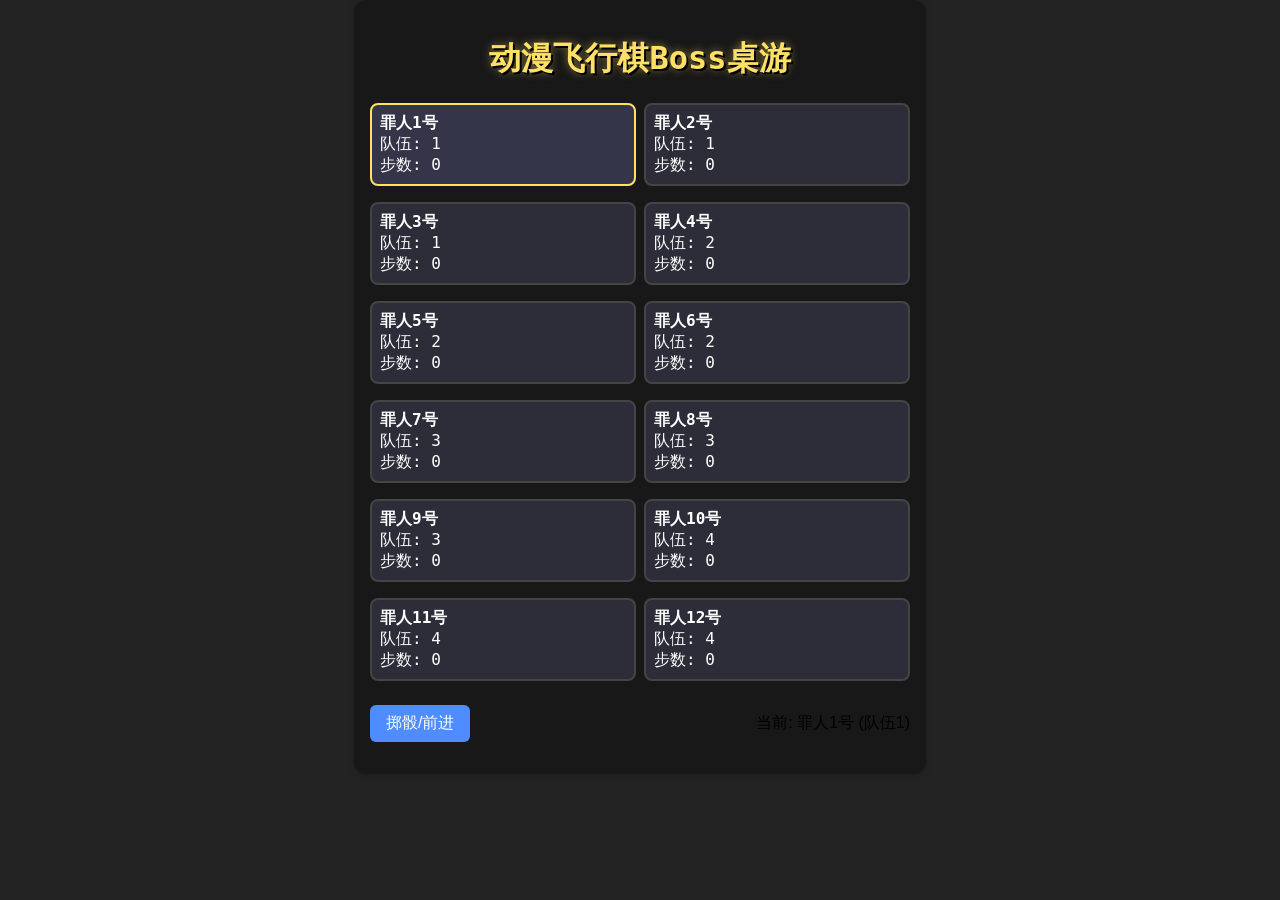
<file: index.html>
<!DOCTYPE html>
<html lang="zh-CN">
<head>
  <meta charset="UTF-8">
  <meta name="viewport" content="width=device-width, initial-scale=1.0">
  <title>动漫飞行棋Boss桌游</title>
  <link rel="stylesheet" href="style.css">
</head>
<body>
  <div class="container">
    <h1>动漫飞行棋Boss桌游</h1>
    <div id="players"></div>
    <div class="controls">
      <button id="rollBtn">掷骰/前进</button>
      <span id="currentPlayer"></span>
    </div>
    <div id="eventModal" class="modal hidden">
      <div class="modal-content">
        <span id="eventText"></span>
        <div id="eventActions"></div>
        <button onclick="closeEventModal()">关闭</button>
      </div>
    </div>
  </div>
  <script src="main.js"></script>
</body>
</html>
</file>
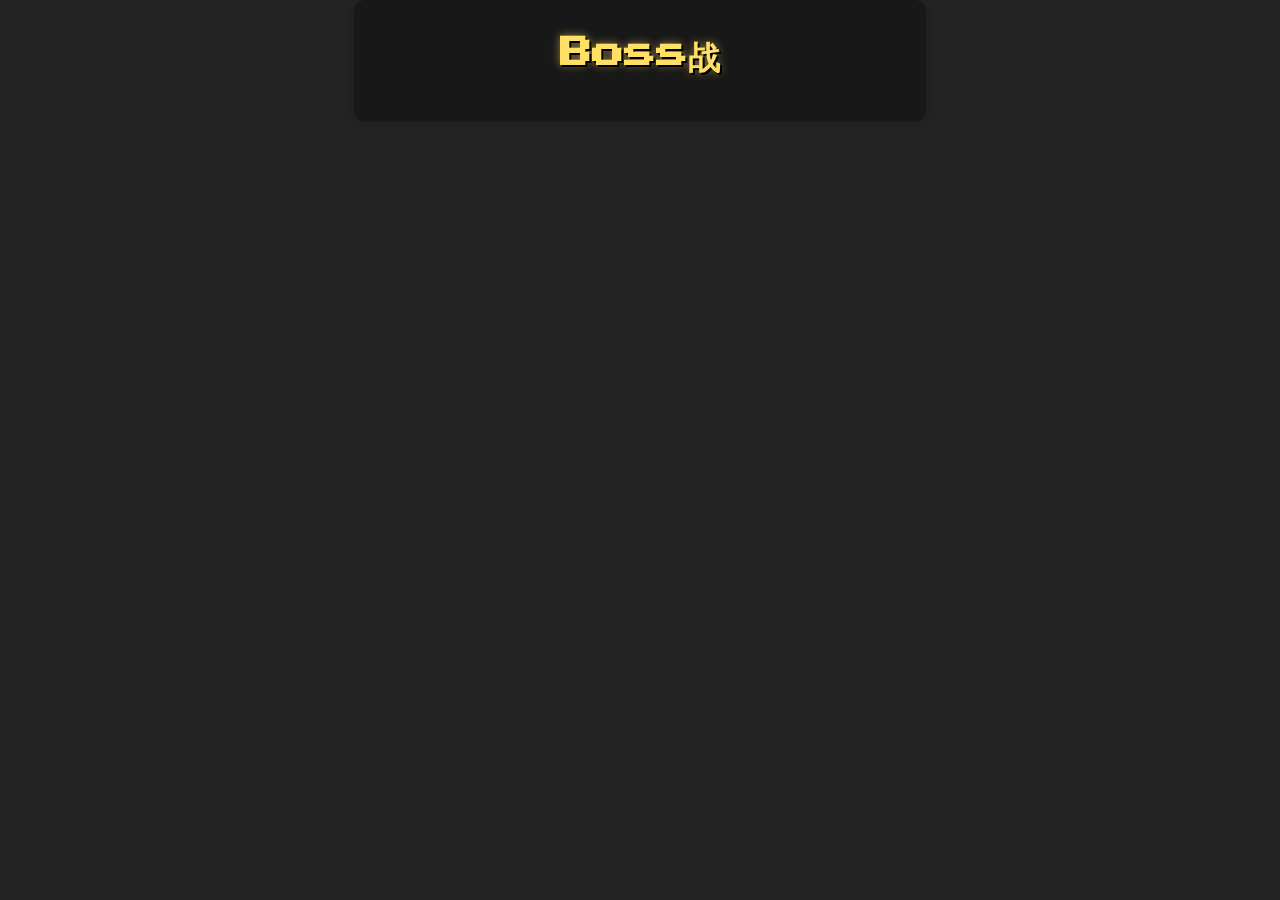
<file: boss.html>
<!DOCTYPE html>
<html lang="zh-CN">
<head>
  <meta charset="UTF-8">
  <meta name="viewport" content="width=device-width, initial-scale=1.0">
  <title>Boss战 - 动漫飞行棋桌游</title>
  <link rel="stylesheet" href="style.css">
  <link href="https://fonts.googleapis.com/css2?family=Press+Start+2P&display=swap" rel="stylesheet">
</head>
<body>
  <div class="container">
    <h1>Boss战</h1>
    <div id="bossPlayers"></div>
    <div id="bossActions"></div>
    <div id="pixelCardDemo" style="margin-top:24px;"></div>
    <div id="bossModal" class="modal hidden">
      <div class="modal-content">
        <span id="bossModalText"></span>
        <div id="bossModalActions"></div>
        <button onclick="closeBossModal()">关闭</button>
      </div>
    </div>
  </div>
  <script src="boss.js"></script>
  <script src="hotreload.js"></script>
</body>
</html>
</file>
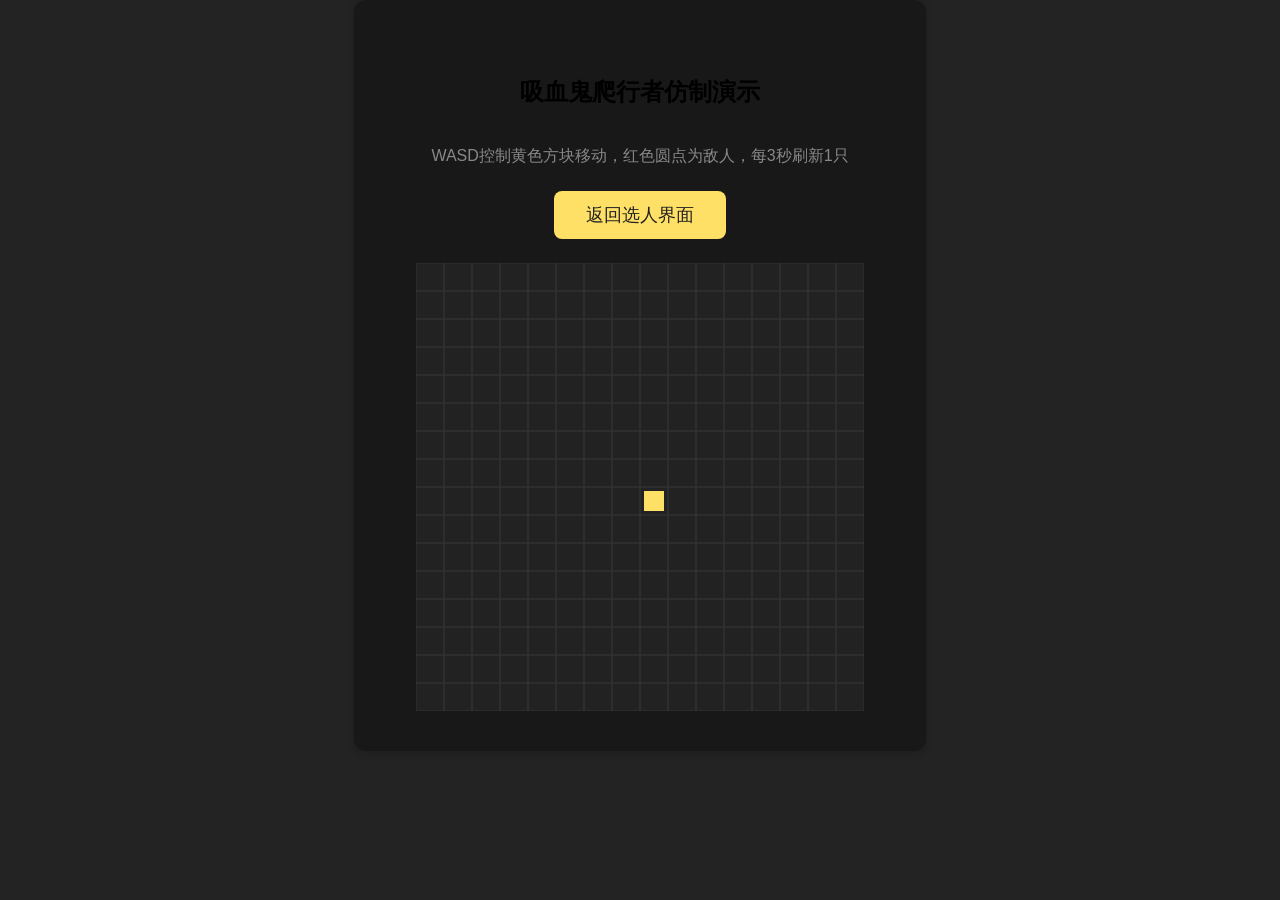
<file: game.html>
<!DOCTYPE html>
<html lang="zh-CN">
<head>
  <meta charset="UTF-8">
  <meta name="viewport" content="width=device-width, initial-scale=1.0">
  <title>水月巡游 - 游戏主界面</title>
  <link rel="stylesheet" href="style.css">
</head>
<body>
  <div class="container" style="min-height:60vh;display:flex;flex-direction:column;align-items:center;justify-content:center;">
    <h2 style="margin-top:60px;">吸血鬼爬行者仿制演示</h2>
    <p style="color:#888;margin:18px 0 0 0;">WASD控制黄色方块移动，红色圆点为敌人，每3秒刷新1只</p>
    <button onclick="window.location.href='select.html'" style="margin-top:24px;padding:12px 32px;font-size:1.1em;border-radius:8px;background:#ffe066;color:#222;border:none;">返回选人界面</button>
  </div>
  <script src="vampire-demo.js"></script>
  <script src="hotreload.js"></script>
</body>
</html>
</file>
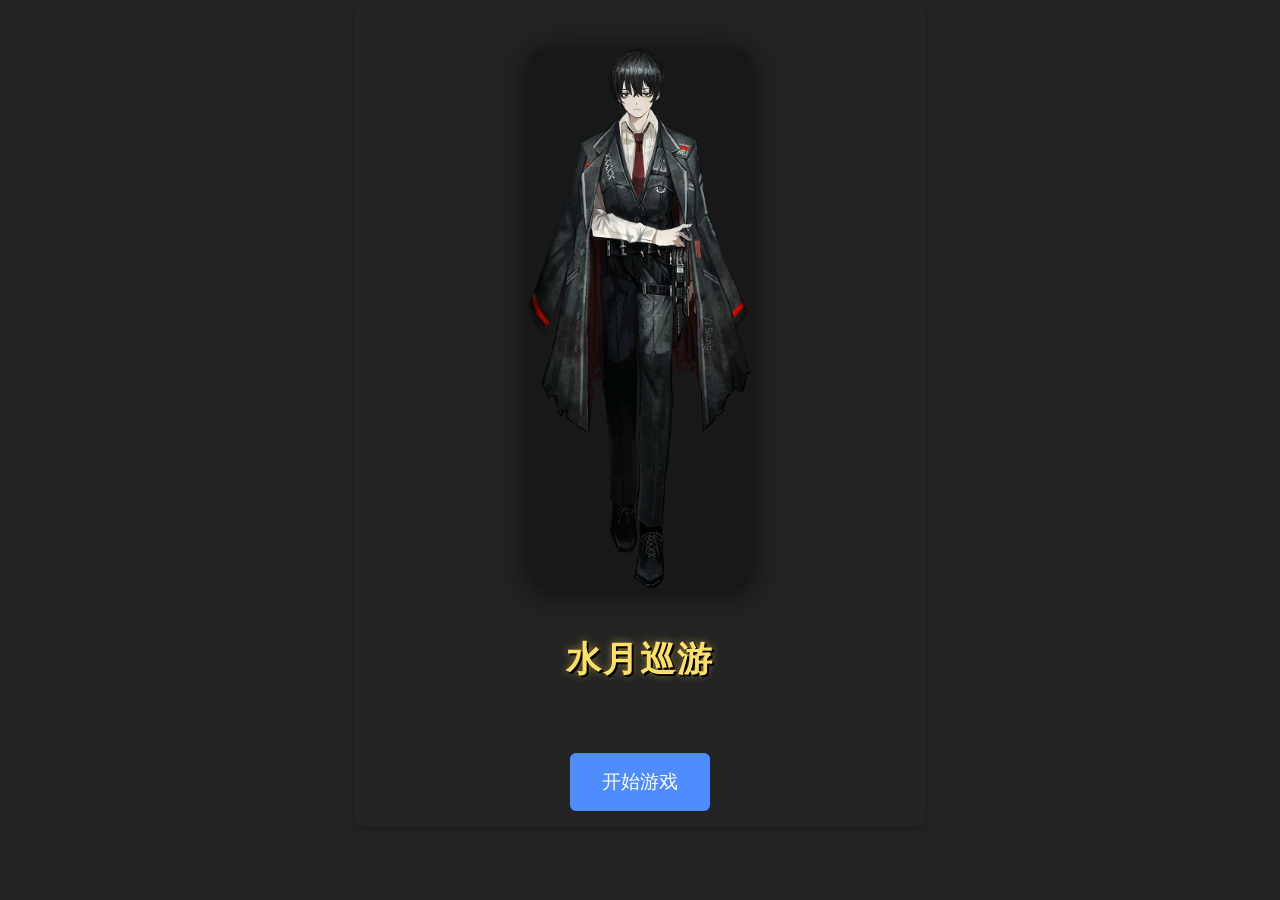
<file: home.html>
<!DOCTYPE html>
<html lang="zh-CN">
<head>
  <meta charset="UTF-8">
  <meta name="viewport" content="width=device-width, initial-scale=1.0">
  <title>水月巡游 - 游戏开始</title>
  <link rel="stylesheet" href="style.css">
</head>
<body>
  <div class="container" style="text-align:center;min-height:60vh;display:flex;flex-direction:column;justify-content:center;align-items:center;background:transparent;">
    <img src="assets/char1.png" alt="封面立绘" style="max-width:260px;max-height:60vh;border-radius:18px;box-shadow:0 4px 32px #000a;margin:32px 0 24px 0;background:#181818;" />
    <h1 style="font-size:2.2em;margin-bottom:2em;letter-spacing:2px;">水月巡游</h1>
    <button id="startBtn" style="font-size:1.2em;padding:16px 32px;">开始游戏</button>
  </div>
  <script src="starwars-intro.js"></script>
  <link rel="stylesheet" href="starwars-intro.css">
  <script>
    // 星战动画右上角Skip按钮
    function addSkipBtn(onSkip) {
      let btn = document.getElementById('skipBtn');
      if (!btn) {
        btn = document.createElement('button');
        btn.id = 'skipBtn';
        btn.innerText = 'Skip';
        btn.style.position = 'fixed';
        btn.style.top = '24px';
        btn.style.right = '24px';
        btn.style.zIndex = 2001;
        btn.style.background = '#222a';
        btn.style.color = '#ffe066';
        btn.style.fontSize = '1.1em';
        btn.style.border = 'none';
        btn.style.borderRadius = '8px';
        btn.style.padding = '8px 18px';
        btn.style.cursor = 'pointer';
        btn.onclick = function(){
          if(document.getElementById('starwars-bg')) document.getElementById('starwars-bg').remove();
          btn.remove();
          onSkip();
        };
        document.body.appendChild(btn);
      }
    }
    document.getElementById('startBtn').onclick = function() {
      addSkipBtn(()=>{ window.location.href = 'select.html'; });
      showStarWarsIntro(
        '很久很久以前，水月世界陷入混沌。\n十二位罪人被命运选中，踏上巡游之路。\n他们将面对未知的挑战，迎战强大的Boss，\n在命运的棋盘上书写属于自己的传说……',
        () => {
          let btn = document.getElementById('skipBtn');
          if(btn) btn.remove();
          window.location.href = 'select.html';
        }
      );
    };
  </script>
  <script src="hotreload.js"></script>
</body>
</html>
</file>
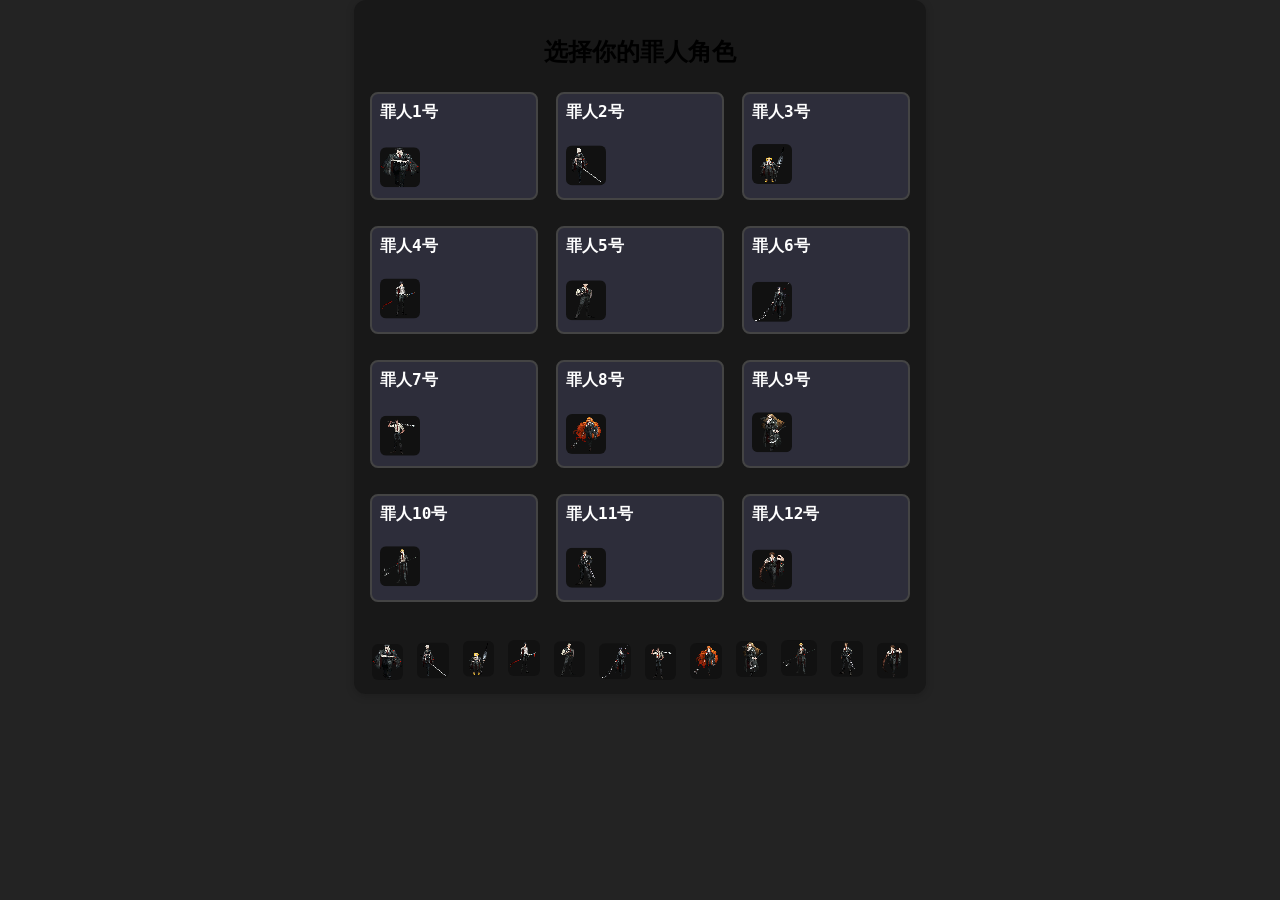
<file: select.html>
<!DOCTYPE html>
<html lang="zh-CN">
<head>
  <meta charset="UTF-8">
  <meta name="viewport" content="width=device-width, initial-scale=1.0">
  <title>选择角色 - 水月巡游</title>
  <link rel="stylesheet" href="style.css">
</head>
<body>
  <div class="container">
    <h2 style="text-align:center;">选择你的罪人角色</h2>
    <div id="characterGrid" style="display:grid;grid-template-columns:repeat(3,1fr);gap:18px;margin-top:24px;"></div>
    <div id="pixelBar" style="display:flex;justify-content:center;gap:10px;margin:32px 0 0 0;"></div>
  </div>
  <script>
    // 12个罪人角色卡片
    const grid = document.getElementById('characterGrid');
    // 技能数据
    const skills = [
      {
        name: '浓烈叠涂',
        desc: `造成11点伤害\n攻击1次。`,
        icon: '🩸',
        color: '#1ec6e6',
        border: '#1ec6e6',
        tag: 'SKILL 1'
      },
      {
        name: '原色表现',
        desc: `造成14点伤害\n攻击2次。`,
        icon: '🟣',
        color: '#a86cff',
        border: '#a86cff',
        tag: 'SKILL 2'
      },
      {
        name: '野兽派·暴烈呈现',
        desc: `造成21点伤害\n攻击3次。`,
        icon: '🟧',
        color: '#ff8c2a',
        border: '#ff8c2a',
        tag: 'SKILL 3'
      }
    ];

    function showCharacterDetail(idx) {
      let modal = document.getElementById('charModal');
      if (!modal) {
        modal = document.createElement('div');
        modal.id = 'charModal';
        modal.className = 'modal';
        modal.innerHTML = `<div class='modal-content' style='max-width:600px;padding:0;'>
          <div id='charDetail'></div>
          <div style='display:flex;gap:18px;justify-content:center;margin:18px 0 10px 0;'>
            <button id='btnConfirm' style='padding:8px 28px;font-size:1.1em;background:#ffe066;color:#222;border:none;border-radius:8px;cursor:pointer;'>确定</button>
            <button id='btnBack' style='padding:8px 28px;font-size:1.1em;background:#222;color:#ffe066;border:none;border-radius:8px;cursor:pointer;'>返回</button>
          </div>
        </div>`;
        document.body.appendChild(modal);
      }
      const detail = document.getElementById('charDetail');
      let charName = `罪人${idx}号`;
      let camp = '野兽派';
      let illu = `<div style='width:140px;height:260px;background:#222;border-radius:16px;box-shadow:0 2px 12px #0008;display:flex;align-items:center;justify-content:center;overflow:hidden;'><span style='color:#555;font-size:13px;'>立绘待补充</span></div>`;
      if(idx>=1 && idx<=12){
        illu = `<div style='width:140px;height:260px;background:#222;border-radius:16px;box-shadow:0 2px 12px #0008;overflow:hidden;display:flex;align-items:center;justify-content:center;'><img src='assets/char${idx}.png' alt='罪人${idx}' style='width:100%;height:100%;object-fit:cover;image-rendering:pixelated;'/></div>`;
      }
      const skillCards = skills.map((s,i)=>`
        <div style='width:170px;max-width:90vw;background:#181818;border-radius:10px;margin:10px 0 0 0;border-left:6px solid ${s.border};box-shadow:0 2px 8px #0006;'>
          <div style='display:flex;align-items:center;gap:10px;padding:10px 10px 0 10px;'>
            <div style='width:48px;height:48px;background:#222;border-radius:8px;display:flex;align-items:center;justify-content:center;font-size:32px;border:2px solid ${s.border};'>
              <span>${s.icon}</span>
            </div>
            <div>
              <b style='font-size:1em;color:${s.color};'>${s.name}</b><br>
              <span style='font-size:12px;color:#888;'>${s.tag}</span>
            </div>
          </div>
          <div style='margin:8px 0 8px 0;white-space:pre-line;color:#fff;font-size:12px;padding:0 10px 10px 10px;'>${s.desc}</div>
        </div>
      `).join('');
      detail.innerHTML = `
        <div style='display:flex;gap:18px;flex-wrap:wrap;align-items:flex-start;justify-content:center;'>
          <div style='flex:0 0 140px;'>${illu}</div>
          <div style='flex:1 1 220px;min-width:180px;'>
            <div style='margin-bottom:10px;'>
              <span style='font-size:1.1em;color:#ffe066;font-weight:bold;'>${charName}</span>
              <span style='font-size:0.95em;color:#ff8c2a;margin-left:10px;'>${camp}</span>
            </div>
            <div>${skillCards}</div>
          </div>
        </div>
      `;
      modal.classList.remove('hidden');
      // 按钮事件
      document.getElementById('btnBack').onclick = ()=>{
        modal.classList.add('hidden');
      };
      document.getElementById('btnConfirm').onclick = ()=>{
        window.location.href = 'game.html';
      };
    }
    // 渲染角色卡片和下方像素小人
    const pixelBar = document.getElementById('pixelBar');
    for(let i=1;i<=12;i++){
      const card = document.createElement('div');
      card.className = 'player-card';
      card.style.cursor = 'pointer';
      card.innerHTML = `
        <b>罪人${i}号</b><br>
        <span style='font-size:12px;color:#888'></span><br>
        <span class='mc-char-wrap' style='display:inline-block;width:40px;height:40px;margin-top:4px;'>
          <img class='mc-char' src='assets/char${i}.png' style='width:40px;height:40px;image-rendering:pixelated;border-radius:6px;background:#111;'/>
        </span>
      `;
      card.onclick = ()=>showCharacterDetail(i);
      grid.appendChild(card);
      // 下方像素小人
      const px = document.createElement('img');
      px.src = `assets/char${i}.png`;
      px.className = 'mc-char';
      px.style.width = '36px';
      px.style.height = '36px';
      px.style.margin = '0 2px';
      px.style.imageRendering = 'pixelated';
      px.style.borderRadius = '6px';
      px.style.background = '#111';
      pixelBar.appendChild(px);
    }
    // 简单像素小人动画
    setInterval(()=>{
      document.querySelectorAll('.mc-char').forEach((img,idx)=>{
        img.style.transform = `translateY(${Math.sin(Date.now()/300+idx)*2}px)`;
      });
    }, 60);
  </script>
  <script src="hotreload.js"></script>
</body>
</html>
</file>
<file: style.css>
body {
  font-family: 'Press Start 2P', 'PingFang SC', 'Microsoft YaHei', Arial, sans-serif;
  background: #232323;
  margin: 0;
  padding: 0;
}
.container {
  max-width: 540px;
  margin: 0 auto;
  padding: 16px;
  background: #181818;
  border-radius: 12px;
  box-shadow: 0 2px 8px rgba(0,0,0,0.18);
}
h1 {
  text-align: center;
  color: #ffe066;
  text-shadow: 2px 2px 0 #000, 0 0 8px #ffe06688;
  font-family: 'Press Start 2P', monospace;
}
#players {
  display: flex;
  flex-wrap: wrap;
  gap: 8px;
  margin-bottom: 16px;
}
.player-card {
  flex: 1 1 45%;
  background: #2d2d3a;
  border: 2px solid #444;
  border-radius: 8px;
  padding: 8px;
  margin-bottom: 8px;
  min-width: 120px;
  box-sizing: border-box;
  color: #fff;
  font-family: 'Press Start 2P', monospace;
}
.player-card.active {
  border: 2px solid #ffe066;
  background: #35354a;
}
/* 像素风格技能卡片 */
.pixel-card {
  width: 140px;
  height: 200px;
  background: #222;
  border: 4px solid #ffe066;
  border-radius: 8px;
  box-shadow: 0 0 0 4px #000, 0 4px 16px #000a;
  display: flex;
  flex-direction: column;
  align-items: center;
  margin: 8px;
  font-family: 'Press Start 2P', monospace;
  position: relative;
}
.pixel-card .card-title {
  background: #b22222;
  color: #fff;
  width: 100%;
  text-align: center;
  font-size: 12px;
  padding: 6px 0 2px 0;
  border-bottom: 2px solid #ffe066;
  letter-spacing: 1px;
}
.pixel-card .card-icon {
  font-size: 48px;
  margin: 18px 0 10px 0;
  filter: drop-shadow(2px 2px 0 #000);
}
.pixel-card .card-desc {
  color: #ffe066;
  font-size: 10px;
  text-align: center;
  margin: 0 8px;
  flex: 1;
  text-shadow: 1px 1px 0 #000;
}
.pixel-card .card-footer {
  width: 100%;
  text-align: center;
  font-size: 10px;
  color: #fff;
  background: #444;
  border-top: 2px solid #ffe066;
  padding: 4px 0;
  border-radius: 0 0 6px 6px;
  position: absolute;
  bottom: 0;
  left: 0;
}
.controls {
  display: flex;
  justify-content: space-between;
  align-items: center;
  margin-bottom: 16px;
}
button {
  background: #4f8cff;
  color: #fff;
  border: none;
  border-radius: 6px;
  padding: 8px 16px;
  font-size: 16px;
  cursor: pointer;
}
button:active {
  background: #357ae8;
}
.modal {
  position: fixed;
  left: 0; top: 0; right: 0; bottom: 0;
  background: rgba(0,0,0,0.3);
  display: flex;
  align-items: center;
  justify-content: center;
  z-index: 1000;
}
.modal.hidden {
  display: none;
}
.modal-content {
  background: #fff;
  border-radius: 10px;
  padding: 24px 16px;
  min-width: 220px;
  max-width: 90vw;
  text-align: center;
}
#eventText {
  margin-bottom: 12px;
  display: block;
}
</file>
<file: starwars-intro.css>
/* 星战风格文字滚动动画 */
.starwars-bg {
  position: fixed;
  left: 0; top: 0; right: 0; bottom: 0;
  background: radial-gradient(ellipse at center, #222 0%, #000 100%);
  z-index: 1000;
  overflow: hidden;
}
.starwars-intro {
  position: absolute;
  bottom: 0;
  width: 100vw;
  height: 100vh;
  perspective: 400px;
  display: flex;
  align-items: flex-end;
  justify-content: center;
}
.starwars-crawl {
  color: #ffe066;
  font-family: 'Press Start 2P', monospace;
  font-size: 1.1em;
  text-align: center;
  width: 80vw;
  max-width: 600px;
  transform: rotateX(20deg);
  animation: crawl 18s linear forwards;
  line-height: 1.7;
  letter-spacing: 2px;
  text-shadow: 2px 2px 8px #000, 0 0 8px #ffe06688;
}
@keyframes crawl {
  0% { bottom: -60vh; }
  100% { bottom: 120vh; }
}
</file>
